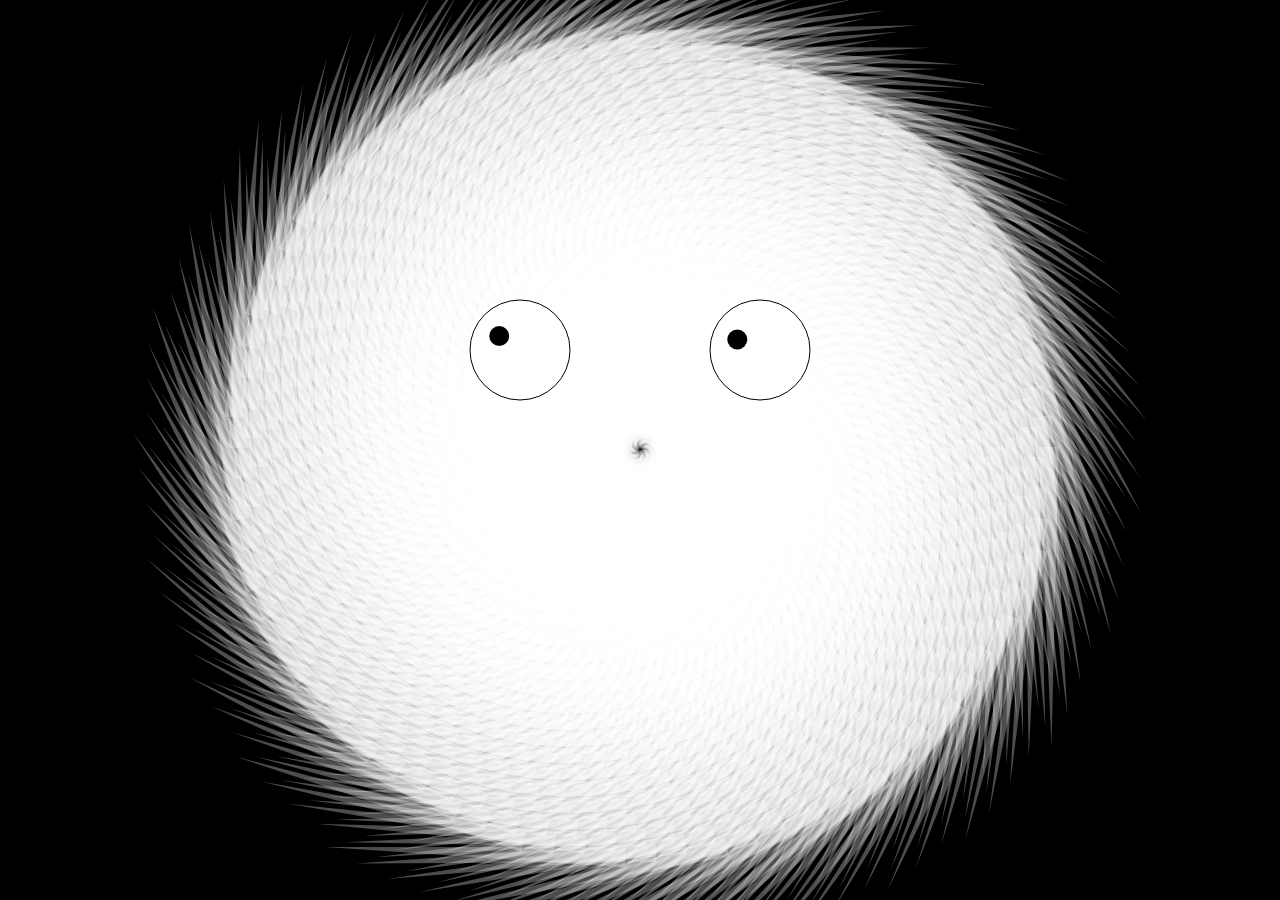
<file: 04.Easing/4.CharacterEasing/index.html>
<html>

<head>
    <title>Simple HTML</title>
    <!-- include Google Sans from google font -->
    <!-- <link href="https://fonts.googleapis.com/css?family=Google+Sans" rel="stylesheet"> -->
    <link href="./css/style.css" rel="stylesheet">
    <script src="./js/Easing.js" ></script>
    <script src="./js/Eye.js"></script>
    <script src="./js/Hair.js"></script>
    <script src="./js/Point.js"></script>
    <script src="./js/App.js" ></script>
</head>

<body>
    
</body>

</html>
</file>
<file: 04.Easing/4.CharacterEasing/css/style.css>
html,body{
    margin:0;
    padding:0;
    font-family:"Google Sans",Arial, Helvetica, sans-serif;
    font-size:12px;
    color:#333;
    background:#fff;
}

canvas{
    border:0;
    background:#eee;
}
</file>
